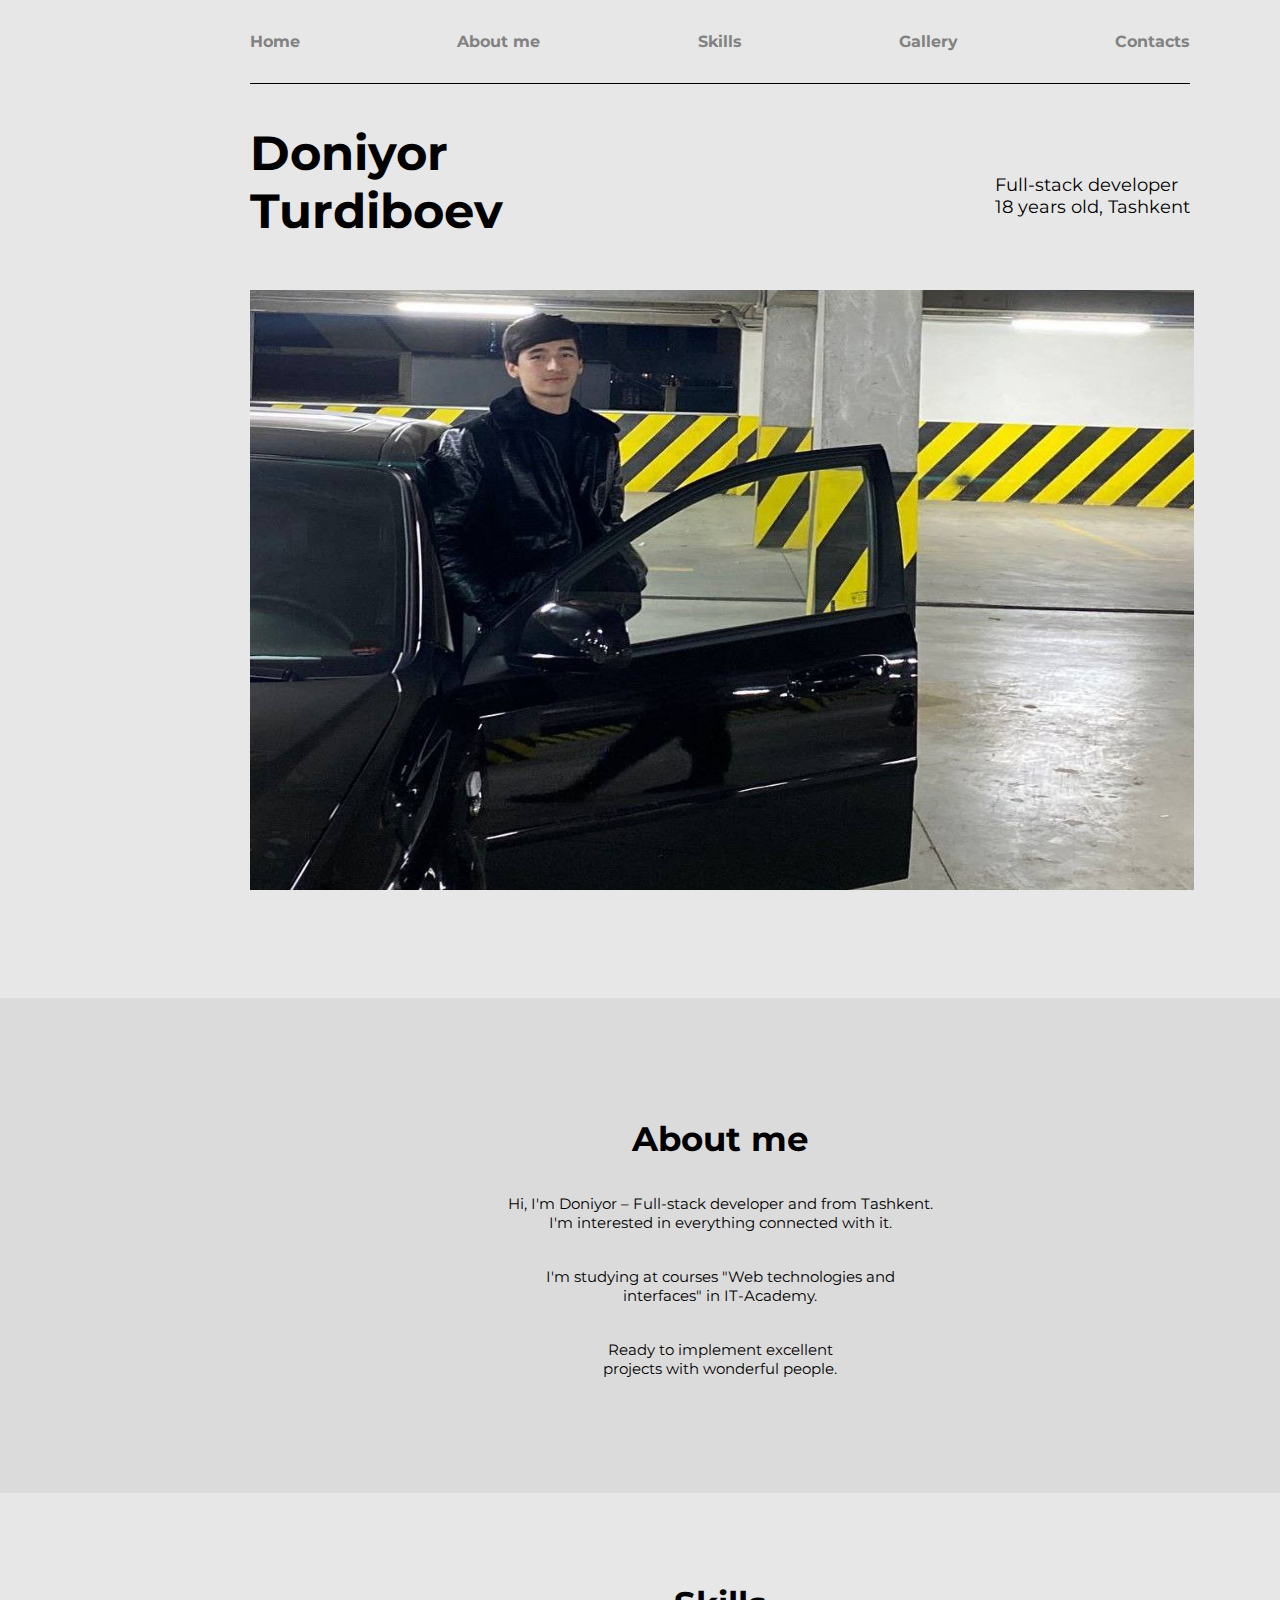
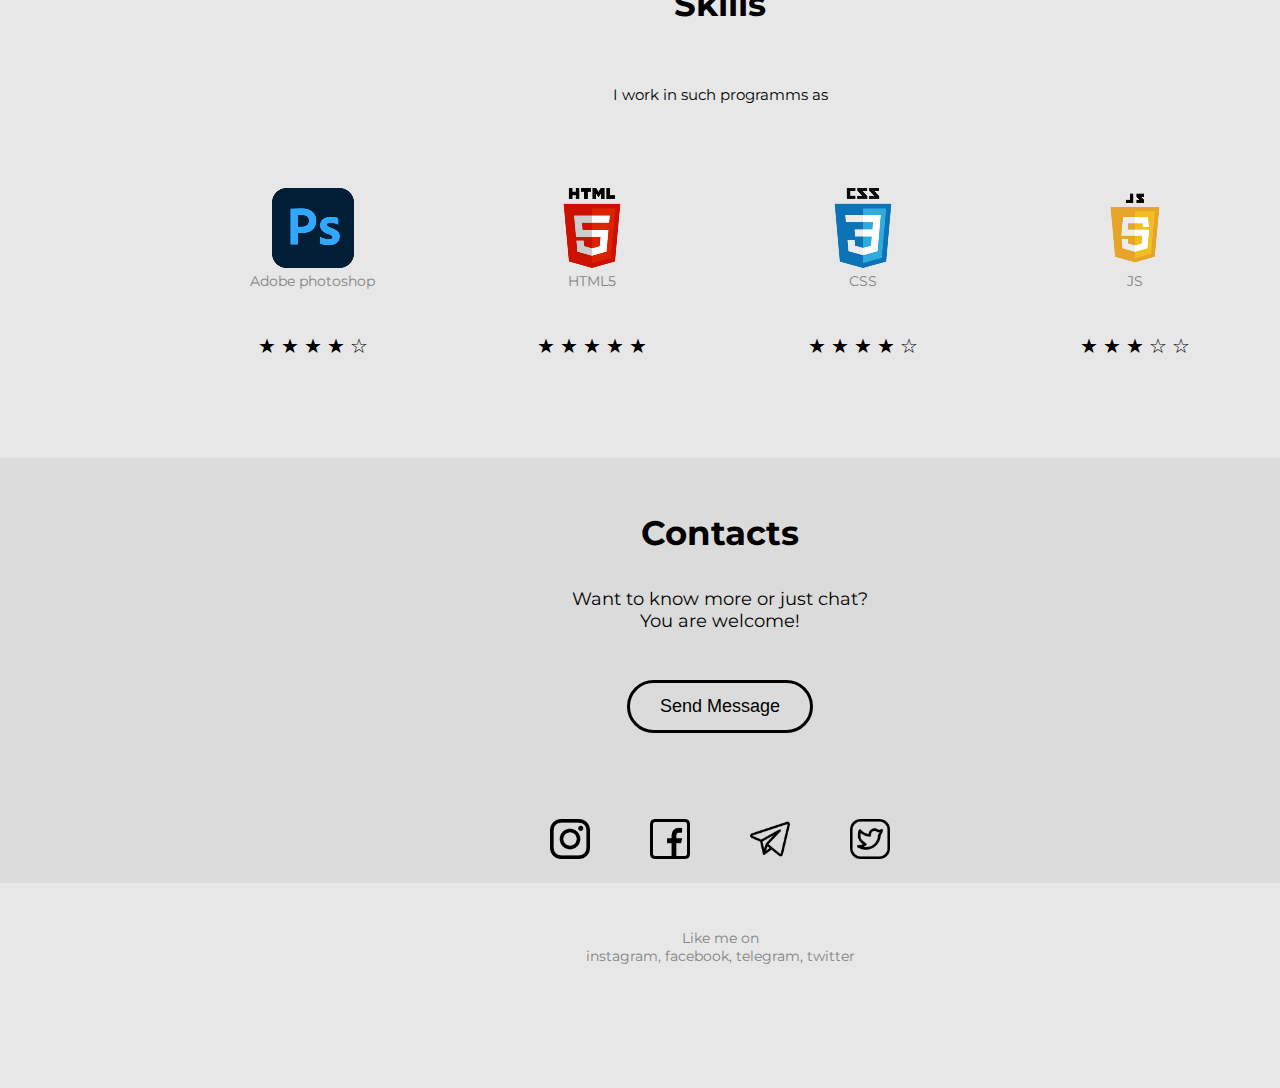
<file: index.html>
<!DOCTYPE html>
<html lang="en">
<head>
    <meta charset="UTF-8">
    <meta http-equiv="X-UA-Compatible" content="IE=edge">
    <meta name="viewport" content="width=device-width, initial-scale=1.0">
    <link rel="stylesheet" href="css/style.css">
    
    <title>D. Turdiboev</title>
</head>
<body>
    <div class="header">
        <div class="nav_bar">
            <div class="nav_item">
                <a href="#">Home</a>
            </div>
            <div class="nav_item">
                <a href="#">About me</a>
            </div>
            <div class="nav_item">
                <a href="#">Skills</a>
            </div>
            <div class="nav_item">
                <a href="gallery.html">Gallery</a>
            </div>
            <div class="nav_item">
                <a href="#">Contacts</a>
            </div>
        </div>
    </div>

    <div class="info" id="a">
        <div class="name">Doniyor<br>Turdiboev</div>
        <div class="profession">Full-stack developer<br>18 years old, Tashkent</div>
    </div>
    <div class="photo">
        <img width="944" height="600" src="img/photo1.jpg" alt="intro_photo">
    </div>
    <div class="about_me" id="b">
        <h3>About me</h3>
        <div>
            <p>Hi, I'm Doniyor – Full-stack developer and from Tashkent. <br> I'm interested in everything connected with it.</p>
            <p>I'm studying at courses "Web technologies and <br> interfaces" in IT-Academy.</p>
            <p>Ready to implement excellent <br> projects with wonderful people.</p>
        </div>
    </div>

    <div class="skills" id="c">
        <h3>Skills</h3>
        <p>I work in such programms as</p>  
        <div class="logos">
            <div>
                <div class="logo1"><img src="img/photoshop.png" alt="photoshop"><br>Adobe photoshop</div>
                <div class="star">★ ★ ★ ★ ☆</div>
            </div>
            <div>
                <div class="logo1"><img src="img/html.png" alt="html"><br>HTML5</div>
                <div class="star">★ ★ ★ ★ ★</div>
            </div>
            <div>
                <div class="logo1"><img src="img/CSS.png" alt=""><br>CSS</div>
                <div class="star">★ ★ ★ ★ ☆</div>
            </div>
            <div>
                <div class="logo1"><img src="img/js.png" alt=""><br>JS</div>
                <div class="star">★ ★ ★ ☆ ☆</div>
            </div>
        </div>
    </div>

    <div class="contacts">
        <h3>Contacts</h3>
        <p>Want to know more or just chat? <br> You are welcome!</p>

        <button>
            <a href="mailto:4200770@gmail.com">Send Message</a>
            <span class="first"></span>
            <span class="second"></span>
            <span class="third"></span>
            <span class="fourth"></span>
        </button>

        <div class="social">
            <div class="insta">
                <a href="#" target="_blank"> 
                    <img width="40" src="img/insta.png" alt="">
                </a>
            </div>
            <div class="facebook">
                <a href="#" target="_blank">
                    <img width="40" src="img/facebook.png" alt="">
                </a>
            </div>
            <div class="telegram">
                <a href="#" target="_blank">
                    <img width="40" src="img/telegram.png" alt="">
                </a>
            </div>
            <div class="twitter">
                <a href="#" target="_blank">
                    <img width="40" src="img/twitter.png" alt="">
                </a>
            </div>
        </div>
    </div>


    <p class="likes"> 
        Like me on <br> 
        <a href="#" target="_blank">instagram,</a>
        <a href="#" target="_blank">facebook,</a>
        <a href="#" target="_blank">telegram,</a>
        <a href="#" target="_blank">twitter</a>
    </p>

    <link href="https://fonts.googleapis.com/css2?family=Montserrat:wght@300;500;600&display=swap" rel="stylesheet">
</body>
</html>
</file>
<file: css/style.css>
body{
    width: 1440px;
    margin: 0 auto;
    background-color: #00000018;
}

.header{
    margin-top: 32px;
    margin-left: 250px;
    margin-right: 250px;
    border-bottom: 1px solid black;  
}
.nav_bar{
    display: flex;
    justify-content: space-between;
    padding-bottom: 32px;
}


a{
    text-decoration: none;
    color: #828282;
    transition: color .4s ease;
}

a:hover{
    color: black;
}

.nav_item{
    font-family: "montserrat";
    font-weight: bold;
    font-style: 18px;
}

.info{
    display: flex;
    justify-content: space-between;
    margin-right: 250px;
    margin-left: 250px;

}

.name {
    padding-top: 40px;
    color: black;
    font-family: "montserrat";
    font-size: 48px;
    font-weight: bold;

}


.profession{
    padding-top: 90px; 
    font-size: 18px;
    font-weight: 400;
    font-family: "montserrat";
    margin-left: auto;
}

.photo{
    margin-left: 250px;
    margin-top: 50px;
}

.about_me{
    text-align: center;
    margin-top: 104px;
    background-color: #dbdbdb;
}

.about_me h3{
    font-family: "montserrat";
    font-size: 34px;
    font-weight: bold;
    padding-top: 120px;
}

.about_me p{
    font-family: "montserrat";
    font-size: 15px;
    padding-bottom: 20px;
}

.about_me div{
    padding-bottom: 80px;
}

.skills{
    text-align: center;
    margin-top: 90px;
}

.skills h3{
    font-family: "montserrat";
    font-size: 34px;
    font-weight: bold;
}

.skills p{
    font-family: "montserrat";
    font-size: 15px;
    font-weight: normal;
    margin-top: 60px;
}

.logos{
    justify-content: space-between;
    display: flex;
    margin-left: 250px;
    margin-right: 250px;
    margin-top: 84px;
    font-family: "montserrat";
    font-size: 14px;
    color: #828282;
}

.star{
    color: black;
    margin-top: 44px;
    margin-bottom: 100px;
    font-size: 20px;
}

.cite_name {
    margin-top: 45px;
    font-family: "montserrat";
    font-size: 18px;
    font-weight: normal;
    text-decoration: underline;
}

.cite_name1 {
    margin-top: 45px;
    font-family: "montserrat";
    font-size: 18px;
    font-weight: normal;
    text-decoration: underline;
    padding-bottom: 96px;
}

.Reebok{
    margin-top: 99px;
}

.bpm{
    margin-top: 99px;
}

.contacts{
    text-align: center;
    background-color: #dbdbdb;
    padding-bottom: 20px;
    padding-top: 20px;
}

.contacts h3{
    font-family: "montserrat";
    font-size: 34px;
    font-weight: bold;
}

.contacts p{
    font-family: "montserrat";
    font-size: 18px;

}

button {
    border: none;
    padding: 13px 30px;
    font-size: 18px;
    position: relative;
    background: transparent;
    border: 3px solid black;
    cursor: pointer;
    transition: all 0.7s;
    overflow: hidden;
    border-radius: 100px;
    margin-top: 30px;
}

button a{
    color: black;
}

button:hover {
    color: #000;
}

span {
    transition: all 0.7s;
    z-index: -1;
}

button .first {
    content: "";
    position: absolute;
    right: 100%;
    top: 0;
    width: 25%;
    height: 100%;
    background: gray;
}

button:hover .first {
    top: 0;
    right: 0;
}

button .second {
    content: "";
    position: absolute;
    left: 25%;
    top: -100%;
    height: 100%;
    width: 25%;
    background: gray;
}

button:hover .second {
    top: 0;
    left: 50%;
}

button .third {
    content: "";
    position: absolute;
    left: 50%;
    height: 100%;
    top: 100%;
    width: 25%;
    background: gray
}

button:hover .third {
    top: 0;
    left: 25%;
}

button .fourth {
    content: "";
    position: absolute;
    left: 100%;
    top: 0;
    height: 100%;
    width: 25%;
    background: gray;
}

button:hover .fourth {
    top: 0;
    left: 0;
}

.social{
    display: flex;
    justify-content: space-between;
    padding-right: 550px;
    padding-left: 550px;
    margin-top: 86px;
}

.insta{
    cursor: pointer;
}

.facebook{
    cursor: pointer;
}

.telegram{
    cursor: pointer;
}

.twitter{
    cursor: pointer;
}

.likes{
    font-family: "montserrat";
    color: #828282;
    font-size: 14px;
    margin-top: 46px;
    margin-bottom: 123px;
    text-align: center;
}

.likes a{
    text-decoration: none;
    transition: color .4s ease;
}

.likes a:hover{
    color: black;
}
</file>
